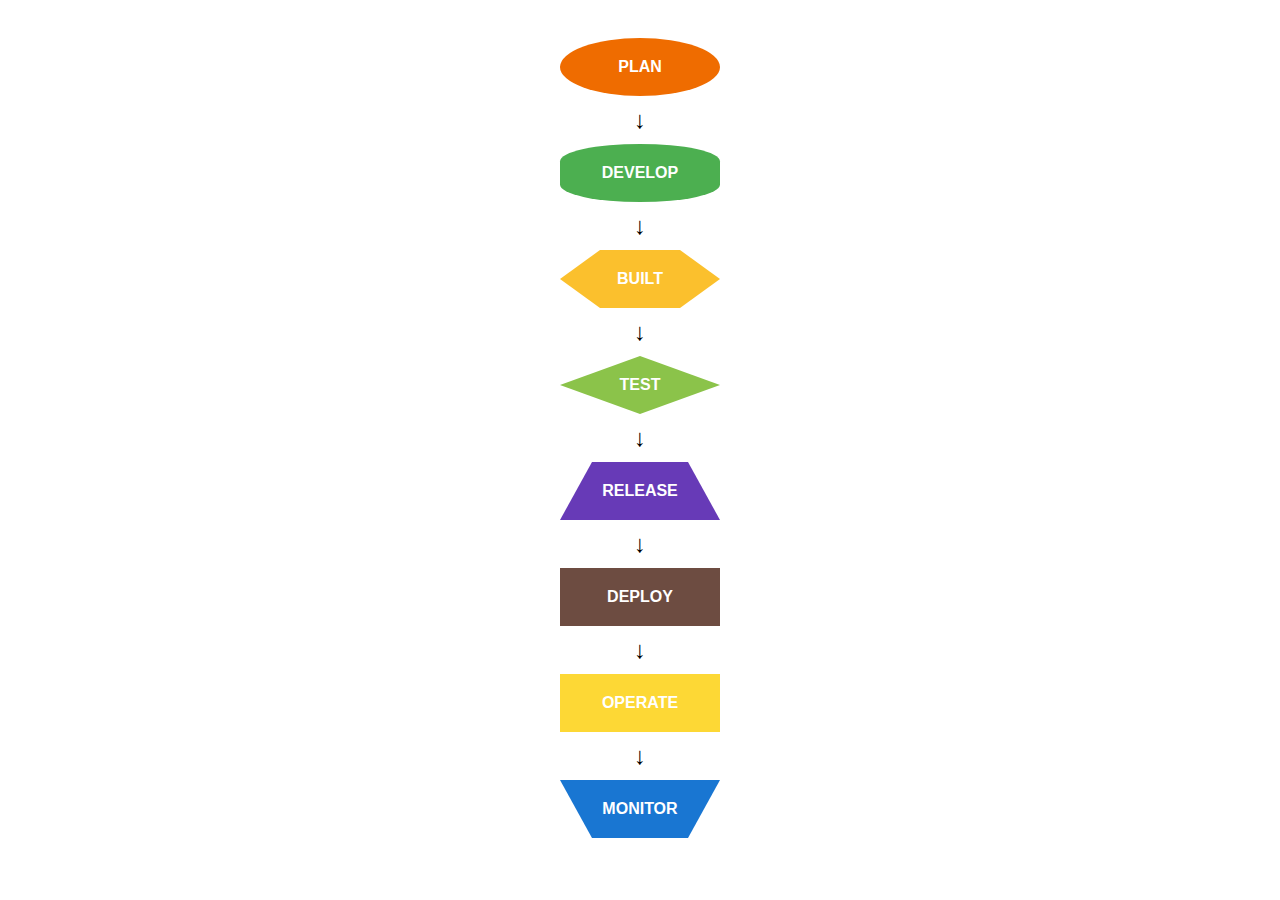
<file: index.html>
<!DOCTYPE html>
<html lang="en">
<head>
  <meta charset="UTF-8">
  <title>Development Lifecycle Diagram</title>
  <link rel="stylesheet" href="style.css">
</head>
<body>

  <div class="container">
    <div class="shape circle orange">plan</div>
    <div class="arrow">↓</div>

    <div class="shape oval green">develop</div>
    <div class="arrow">↓</div>

    <div class="shape hexagon gold">built</div>
    <div class="arrow">↓</div>

    <div class="shape diamond olive">test</div>
    <div class="arrow">↓</div>

    <div class="shape trapezoid purple">release</div>
    <div class="arrow">↓</div>

    <div class="shape rectangle brown">deploy</div>
    <div class="arrow">↓</div>

    <div class="shape rectangle yellow">operate</div>
    <div class="arrow">↓</div>

    <div class="shape trapezoid-down blue">monitor</div>
  </div>

</body>
</html>
</file>
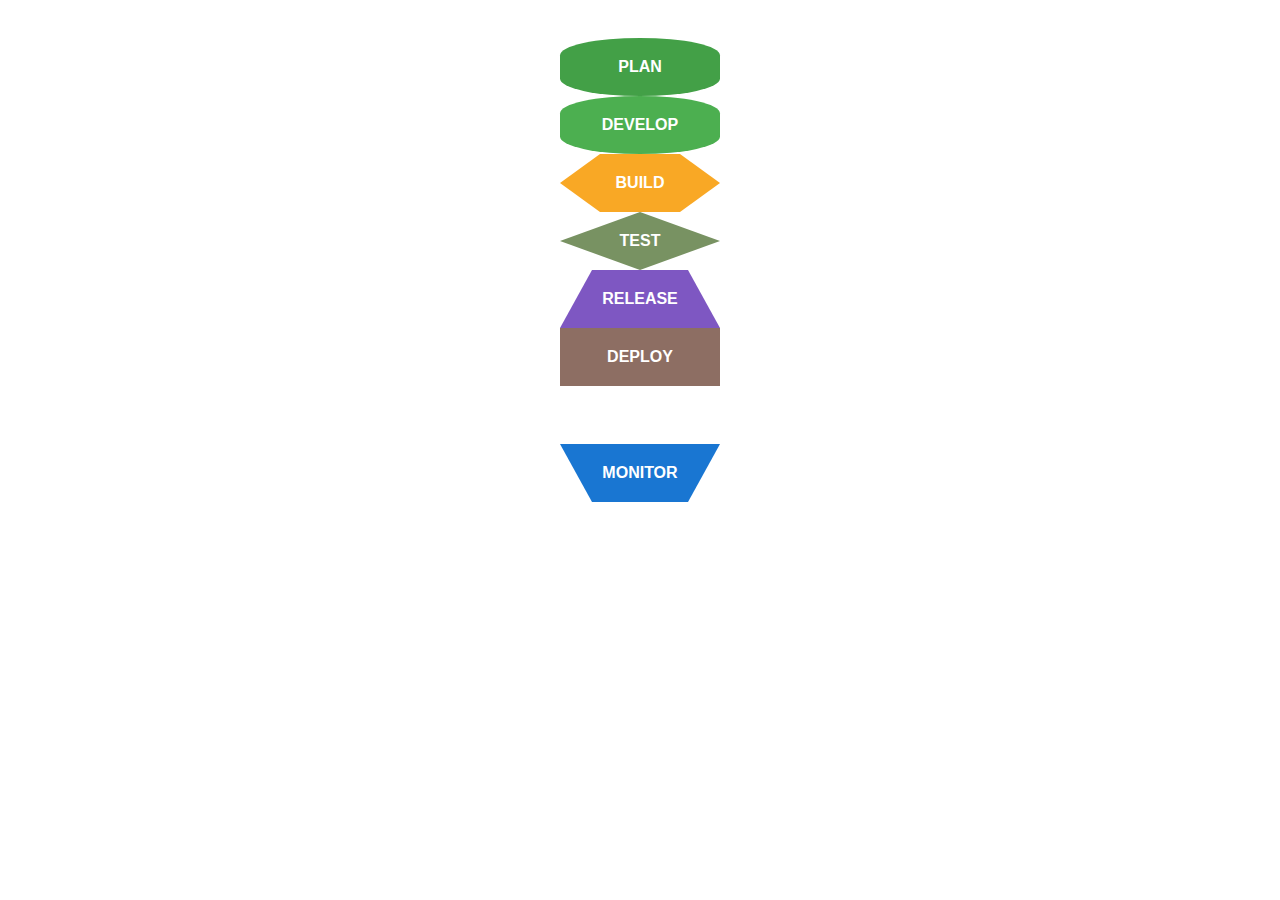
<file: index11.html>
<!DOCTYPE html>
<html lang="en">
<head>
  <meta charset="UTF-8">
  <meta name="viewport" content="width=device-width, initial-scale=1.0">
  <title>DevOps Lifecycle</title>
  <link rel="stylesheet" href="style.css">
</head>
<body>
  <div class="container">
    <div class="shape oval plan">plan</div>
    <div class="shape oval green">develop</div>
    <div class="shape hexagon build">build</div>
    <div class="shape diamond test">test</div>
    <div class="shape trapezoid release">release</div>
    <div class="shape rectangle deploy">deploy</div>
    <div class="shape double-rectangle operate">operate</div>
    <div class="shape trapezoid-down monitor">monitor</div>
  </div>
</body>
</html>
</file>
<file: style.css>
body {
  background-color: white;
  font-family: Arial, sans-serif;
  display: flex;
  justify-content: center;
  align-items: center;
  padding: 30px;
}

.container {
  display: flex;
  flex-direction: column;
  align-items: center;
}

.shape {
  color: white;
  text-align: center;
  padding: 20px;
  width: 120px;
  font-weight: bold;
  text-transform: uppercase;
}

.arrow {
  font-size: 24px;
  margin: 10px 0;
}

/* Specific shapes and colors */

.circle {
  border-radius: 50%;
  background-color: #f57c00;
}

.oval {
  border-radius: 50% / 30%;
  background-color: #43a047;
}

.hexagon {
  background-color: #f9a825;
  clip-path: polygon(25% 0%, 75% 0%, 100% 50%, 75% 100%, 25% 100%, 0% 50%);
}

.diamond {
  background-color: #789262;
  clip-path: polygon(50% 0%, 100% 50%, 50% 100%, 0% 50%);
}

.trapezoid {
  background-color: #7e57c2;
  clip-path: polygon(20% 0%, 80% 0%, 100% 100%, 0% 100%);
}

.trapezoid-down {
  background-color: #1976d2;
  clip-path: polygon(0 0, 100% 0, 80% 100%, 20% 100%);
}

.rectangle {
  width: 120px;
  background-color: #8d6e63;
}

.rectangle.yellow {
  background-color: #fdd835;
}

.brown {
  background-color: #6d4c41;
}

.gold {
  background-color: #fbc02d;
}

.green {
  background-color: #4caf50;
}

.orange {
  background-color: #ef6c00;
}

.olive {
  background-color: #8bc34a;
}

.purple {
  background-color: #673ab7;
}

.blue {
  background-color: #1976d2;
}
</file>
